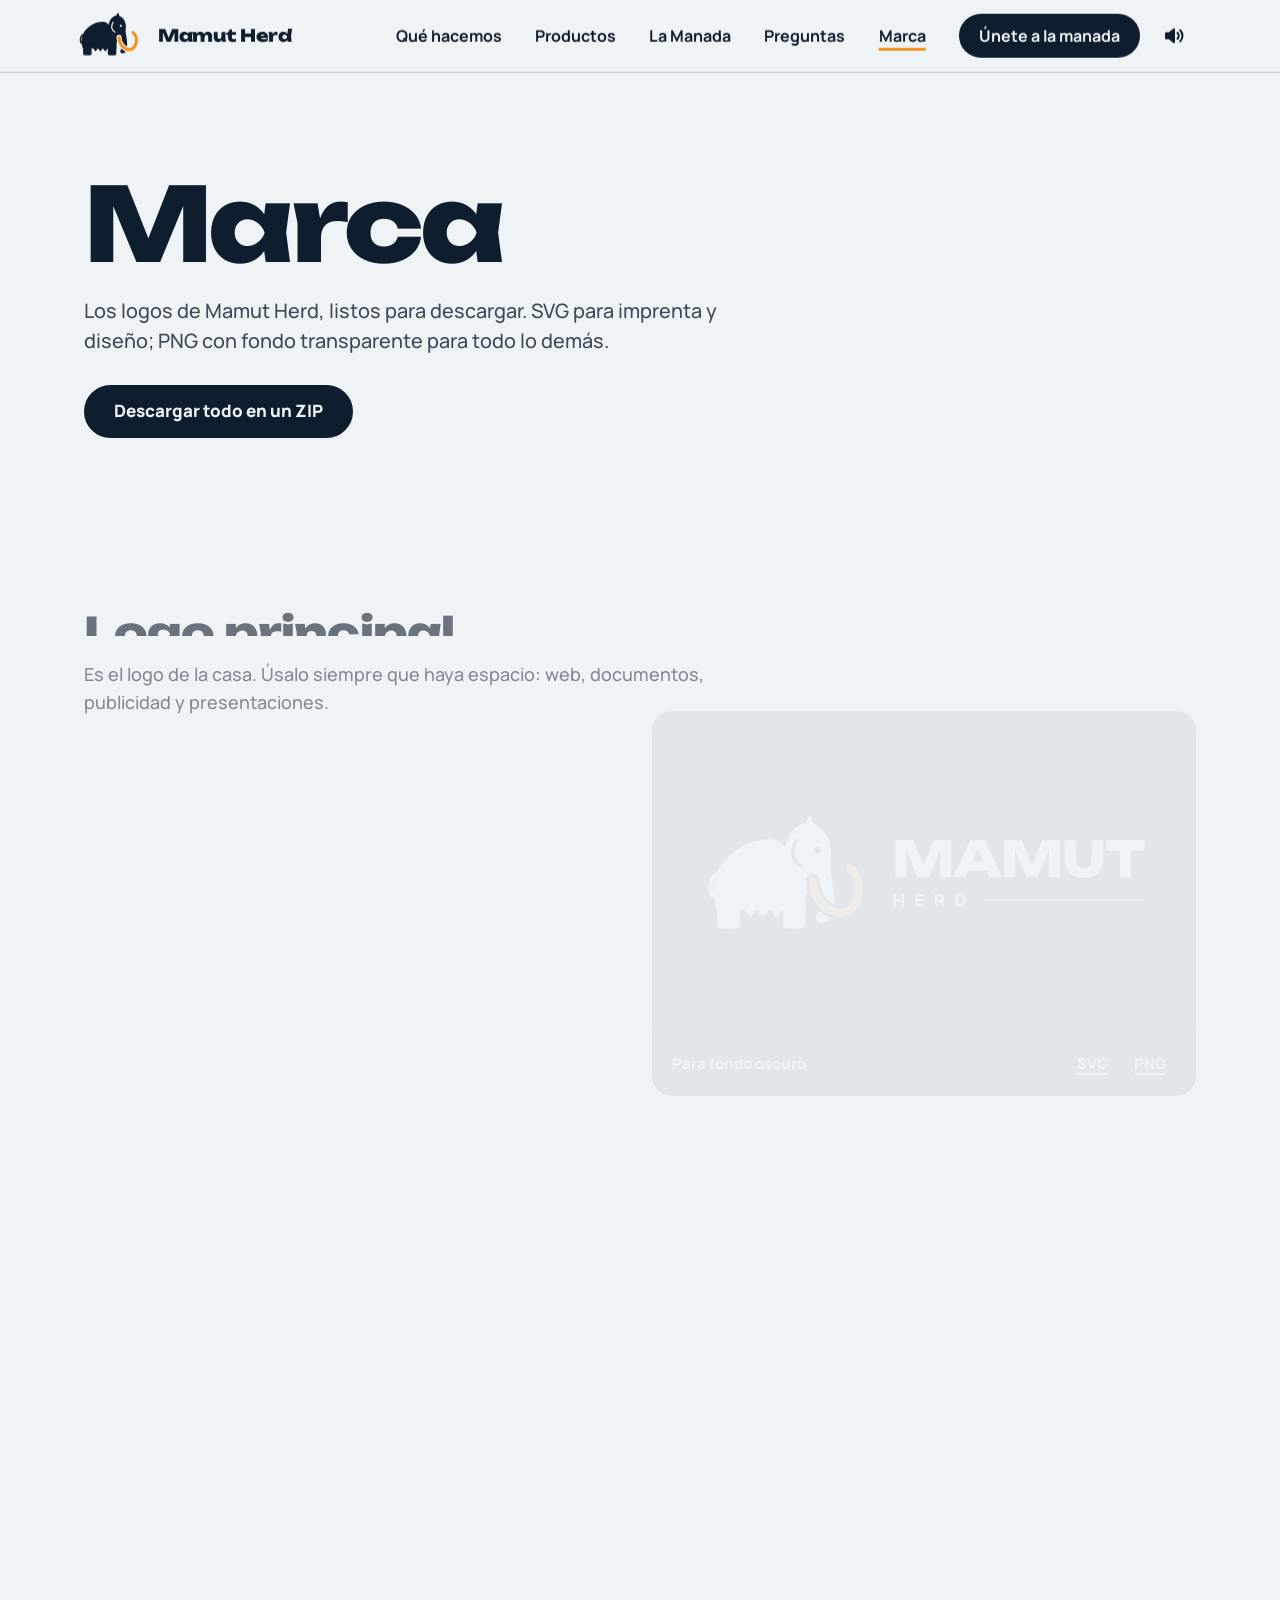
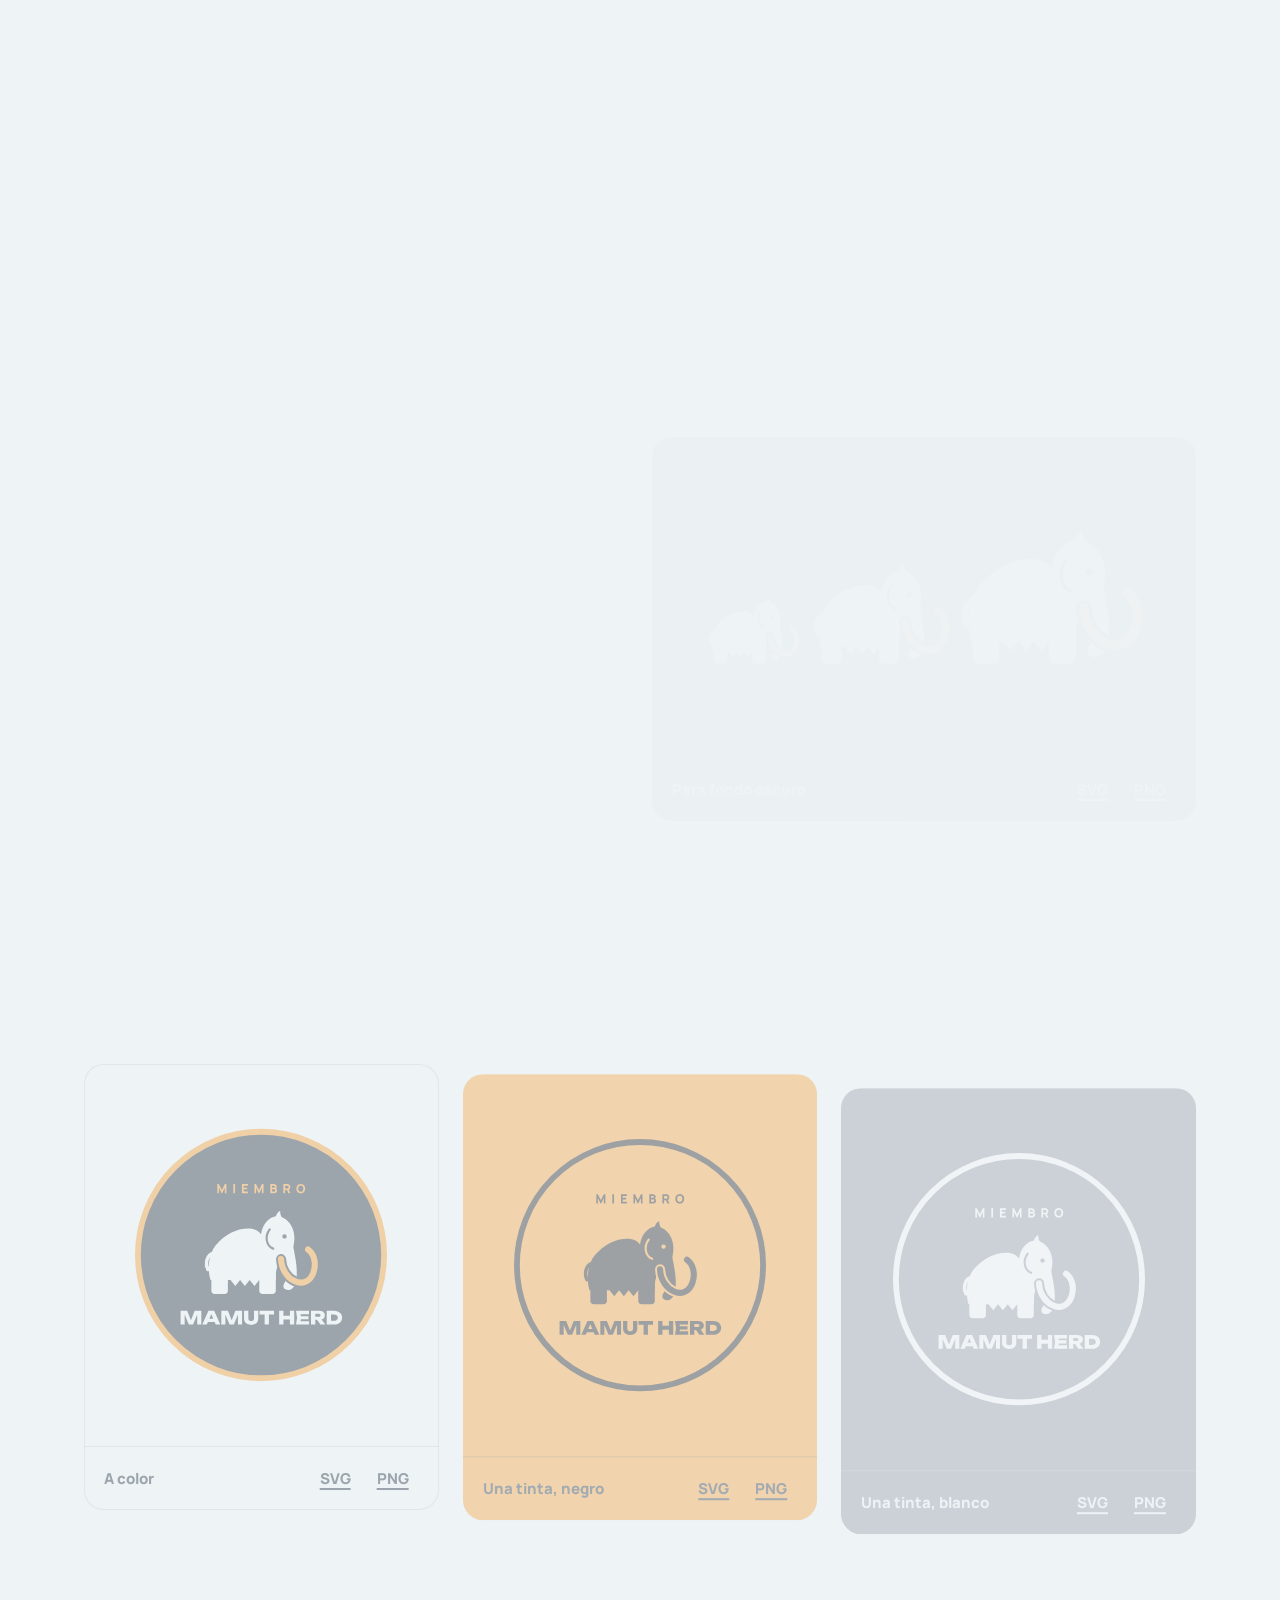
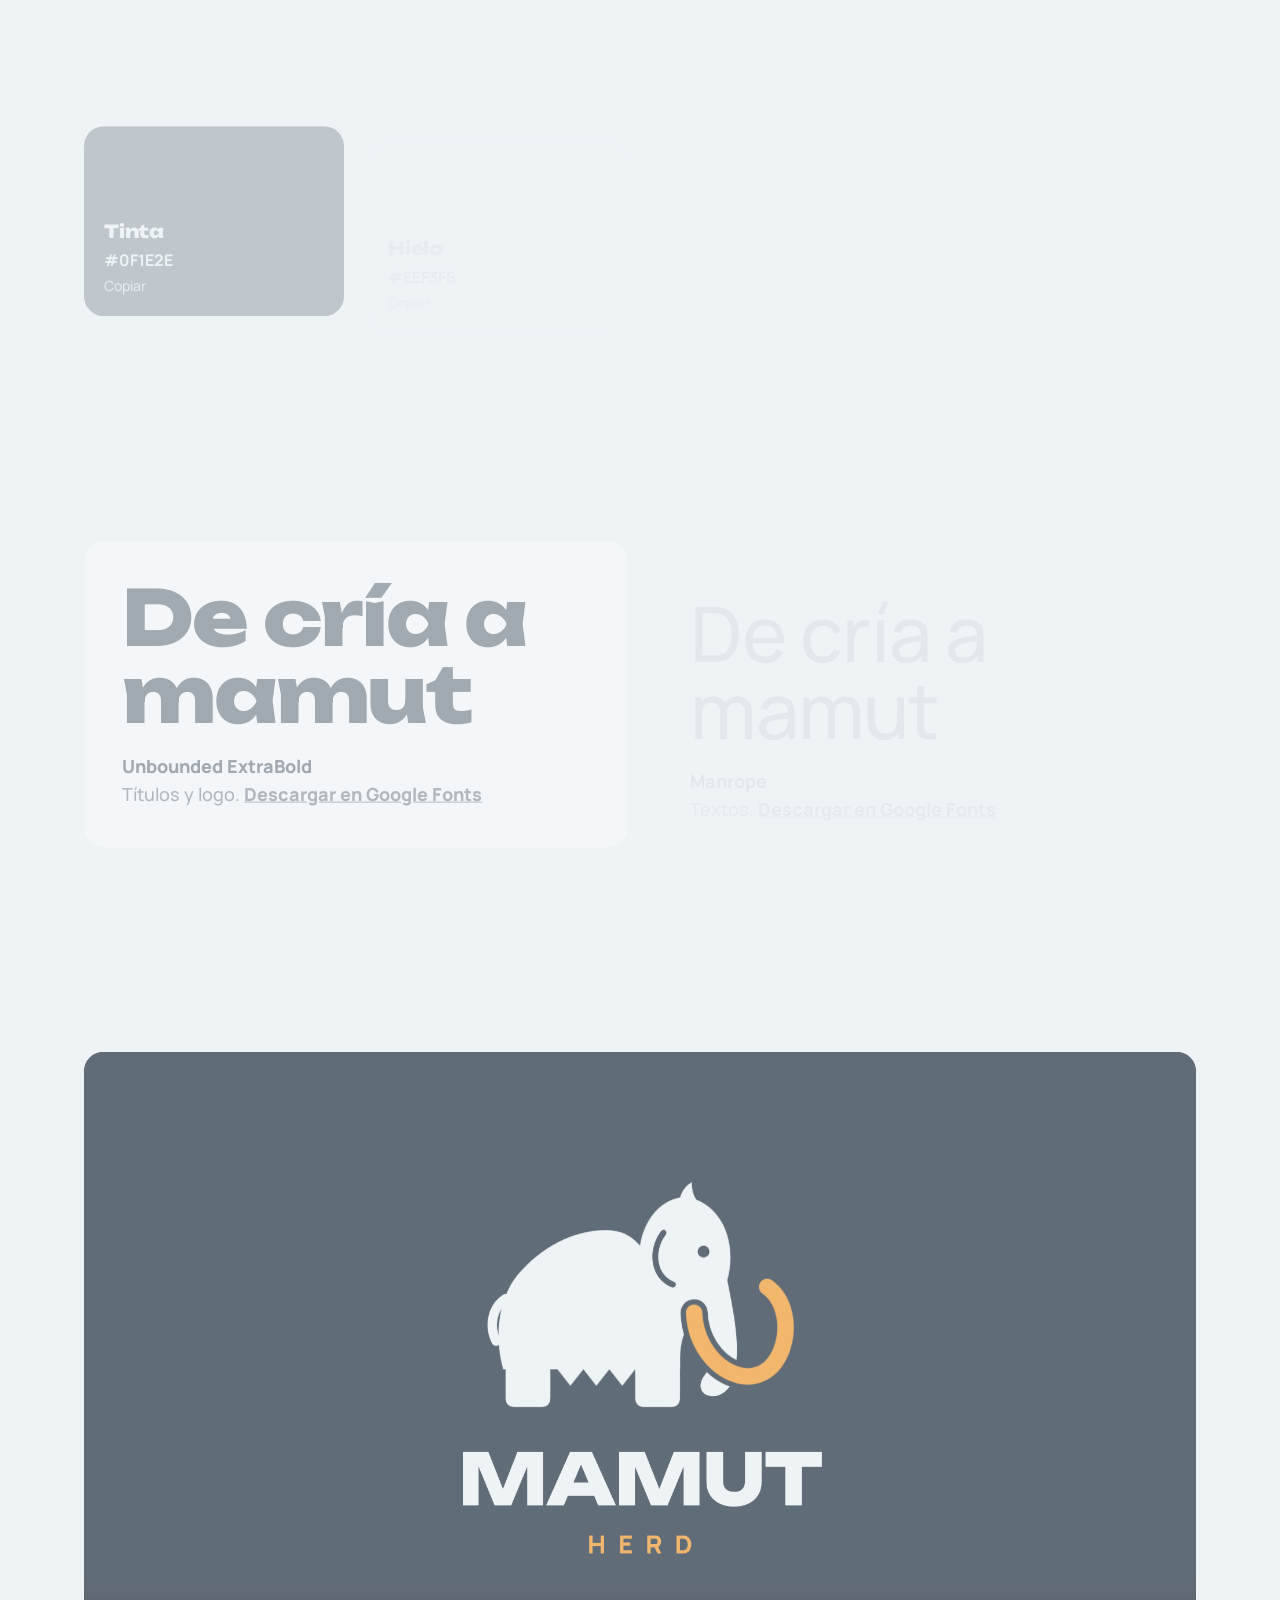
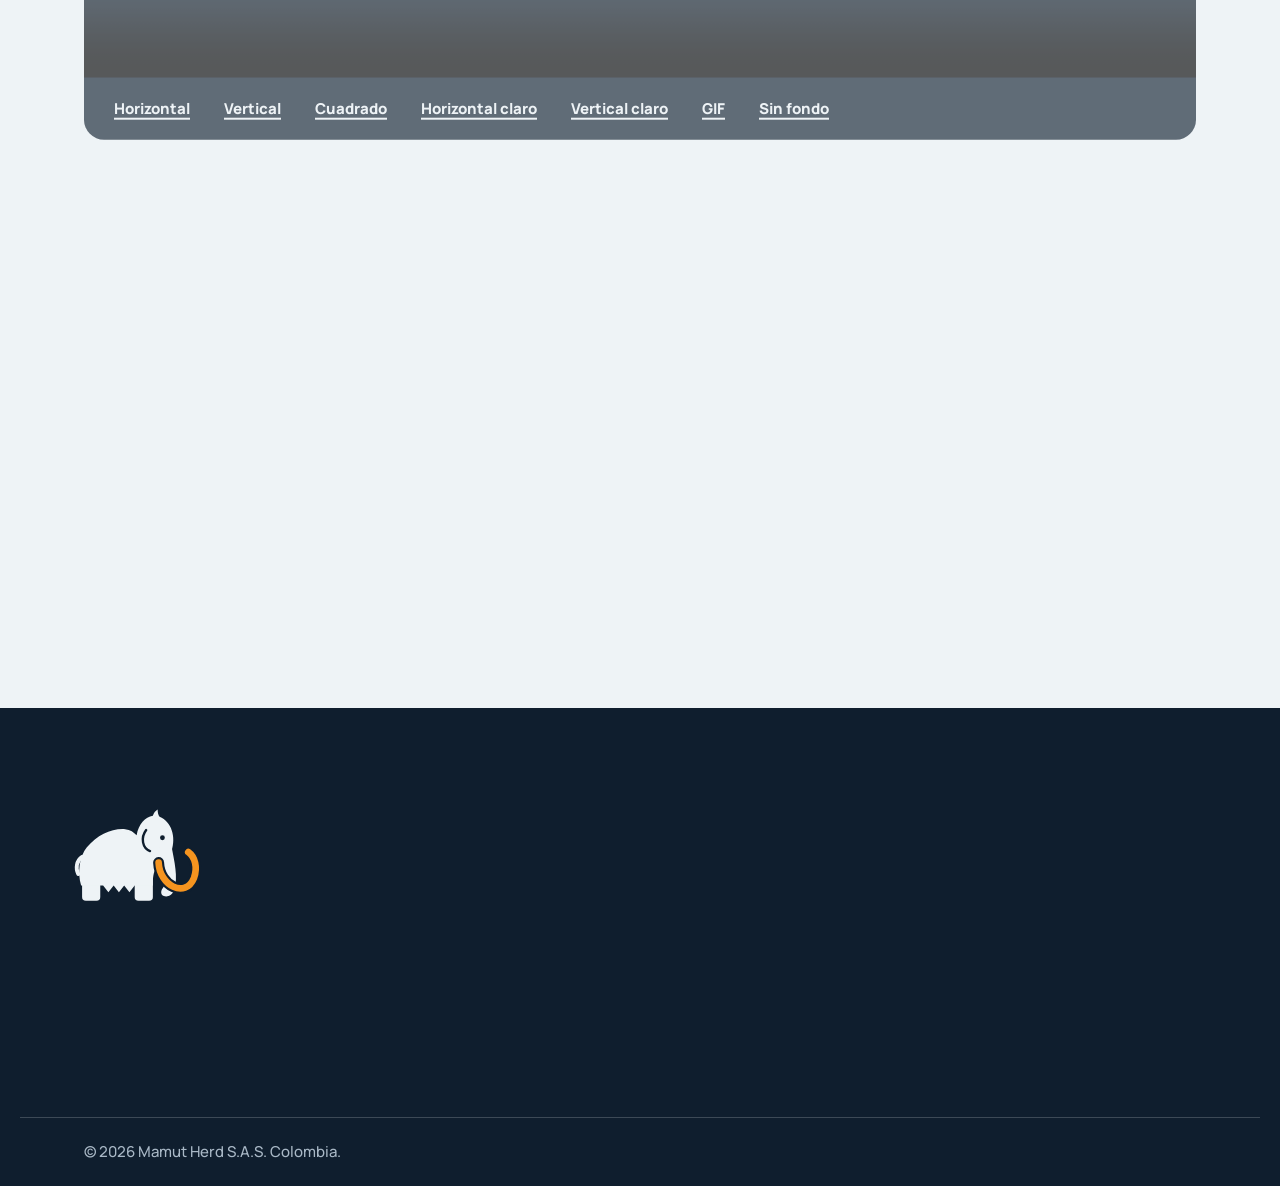
<file: marca.html>
<!doctype html>
<html lang="es">
<head>
<meta charset="utf-8">
<meta name="viewport" content="width=device-width, initial-scale=1">
<title>Marca y logos — Mamut Herd</title>
<meta name="description" content="Logos de Mamut Herd listos para descargar, con sus colores, su tipografía y la intro animada.">
<meta name="theme-color" content="#0F1E2E">
<meta property="og:type" content="website">
<meta property="og:locale" content="es_CO">
<meta property="og:title" content="Marca y logos — Mamut Herd">
<meta property="og:description" content="Creamos productos digitales propios y ayudamos a empresas pequeñas a volverse grandes.">
<meta property="og:image" content="assets/img/og.png">
<meta name="twitter:card" content="summary_large_image">
<link rel="icon" href="favicon.ico" sizes="any">
<link rel="icon" href="assets/img/icono.svg" type="image/svg+xml">
<link rel="apple-touch-icon" href="assets/img/apple-touch-icon.png">
<link rel="manifest" href="site.webmanifest">
<link rel="preload" href="assets/fonts/unbounded-800.woff" as="font" type="font/woff" crossorigin>
<link rel="preload" href="assets/fonts/manrope-var.woff" as="font" type="font/woff" crossorigin>
<link rel="stylesheet" href="assets/css/styles.css">
<script src="assets/js/early.js"></script>
<script src="assets/js/vendor/gsap.min.js" defer></script>
<script src="assets/js/vendor/ScrollTrigger.min.js" defer></script>
<script src="assets/js/vendor/SplitText.min.js" defer></script>
<script src="assets/js/vendor/ScrollToPlugin.min.js" defer></script>
<script src="assets/js/main.js" defer></script>
<script src="assets/js/motion.js" defer></script>
<script src="assets/js/travel.js" defer></script>
</head>
<body>

<!-- Símbolos reutilizables: el mamut completo y la "m" -->
<svg class="sprite" aria-hidden="true" focusable="false">
  <symbol id="mamut" viewBox="28 10 276 200.5">
    <path class="fg" d="M52 160 H90 V202 Q90 210 82 210 H60 Q52 210 52 202 Z"/>
    <path class="fg" d="M162 160 H200 V202 Q200 210 192 210 H170 Q162 210 162 202 Z"/>
    <path class="line" d="M52 118 C40 126 38 142 44 154"/>
    <path class="fg" d="M50 178 C42 150 46 118 62 98 C84 72 114 58 142 60 C153 61 160 66 166 73 C170 49 184 35 200 32 C202 26 205 22 210 19 C210 25 211 30 214 34 C239 44 249 76 239 106 C235 122 222 134 210 138 C202 146 200 158 200 172 L200 178 L162 178 L151 192 L140 178 L129 192 L118 178 L107 192 L96 178 Z"/>
    <path class="fg" d="M239 96 C245 128 253 160 245 187 C241 198 231 203 223 200 C216 197 216 189 221 183 C228 174 227 160 221 150 C215 140 210 136 204 130 L214 96 Z"/>
    <path class="cut ear" d="M186 62 C174 78 178 100 194 106"/>
    <circle class="hole" cx="220" cy="78" r="5"/>
    <path class="cut halo" d="M212 130 C214 178 268 206 286 162 C294 140 288 118 274 108"/>
    <path class="tusk" d="M212 130 C214 178 268 206 286 162 C294 140 288 118 274 108"/>
  </symbol>
  <symbol id="m-mark" viewBox="22 18 230 182">
    <path class="fg" d="M30 180 L30 104 C30 76 52 58 80 58 C98 58 110 66 118 76 C128 50 142 40 158 38 C160 32 163 28 168 25 C168 31 169 35 172 38 C194 42 206 60 206 88 L206 174 C206 188 194 194 186 186 C182 182 180 178 180 170 L180 104 C180 92 170 84 158 84 C146 84 135 92 135 104 L135 180 L105 180 L105 110 C105 98 96 90 84 90 C70 90 60 98 60 110 L60 180 Z"/>
    <circle class="hole" cx="184" cy="62" r="6"/>
    <path class="cut m-halo" d="M190 104 C192 146 226 160 238 132 C244 116 240 102 230 96"/>
    <path class="tusk m-tusk" d="M190 104 C192 146 226 160 238 132 C244 116 240 102 230 96"/>
  </symbol>
</svg>

<a class="skip" href="#contenido">Saltar al contenido</a>

<header class="top on-ice">
  <div class="wrap top__row">
    <a class="brand" href="index.html" aria-label="Mamut Herd, inicio">
      <svg class="brand__mamut mamut" viewBox="28 10 276 200.5" aria-hidden="true"><use href="#mamut"/></svg>
      <span class="brand__name">Mamut Herd</span>
    </a>
    <button class="sound-btn" type="button" aria-pressed="true" aria-label="Silenciar el sonido de navegación">
      <svg viewBox="0 0 24 24" aria-hidden="true"><path class="sb-horn" d="M4 9.5h3.2L12 5.5v13l-4.8-4H4z"/><path class="sb-wave" d="M15.5 9a4.2 4.2 0 0 1 0 6"/><path class="sb-wave" d="M18.2 6.5a7.8 7.8 0 0 1 0 11"/><path class="sb-mute" d="M16 9.5l5 5M21 9.5l-5 5"/></svg>
    </button>
    <button class="menu-btn" type="button" aria-expanded="false" aria-controls="nav">
      <span class="menu-btn__label">Menú</span>
      <svg viewBox="0 0 24 24" aria-hidden="true"><path class="bar bar--1" d="M4 8h16"/><path class="bar bar--2" d="M4 16h16"/></svg>
    </button>
    <nav class="nav" id="nav" aria-label="Secciones">
      <a href="index.html#que-hacemos">Qué hacemos</a>
      <a href="index.html#productos">Productos</a>
      <a href="index.html#manada">La Manada</a>
      <a href="index.html#preguntas">Preguntas</a>
      <a href="marca.html" aria-current="page">Marca</a>
      <a class="nav__cta" href="index.html#unirse">Únete a la manada</a>
    </nav>
  </div>
</header>

<main id="contenido" class="on-ice">
  <div class="wrap page-head">
    <h1>Marca</h1>
    <p>Los logos de Mamut Herd, listos para descargar. SVG para imprenta y diseño; PNG con fondo transparente para todo lo demás.</p>
    <div class="actions">
      <a class="btn btn--ink" href="assets/marca/mamut-herd-marca.zip" download>Descargar todo en un ZIP</a>
    </div>
  </div>

  <div class="wrap kit">
    <section class="kit__block">
      <h2>Logo principal</h2>
      <p>Es el logo de la casa. Úsalo siempre que haya espacio: web, documentos, publicidad y presentaciones.</p>
      <div class="tiles">
        <figure class="tile on-ice">
          <div class="tile__art"><img src="assets/marca/logo-horizontal-para-fondo-claro.svg" width="2400" height="673" alt="Logo de Mamut Herd para fondo claro" loading="lazy"></div>
          <figcaption class="tile__bar"><span class="tile__name">Para fondo claro</span><span class="tile__links"><a href="assets/marca/logo-horizontal-para-fondo-claro.svg" download>SVG<span class="sr"> de Para fondo claro</span></a><a href="assets/marca/logo-horizontal-para-fondo-claro.png" download>PNG<span class="sr"> de Para fondo claro</span></a></span></figcaption>
        </figure>
        <figure class="tile on-ink">
          <div class="tile__art"><img src="assets/marca/logo-horizontal-para-fondo-oscuro.svg" width="2400" height="673" alt="Logo de Mamut Herd para fondo oscuro" loading="lazy"></div>
          <figcaption class="tile__bar"><span class="tile__name">Para fondo oscuro</span><span class="tile__links"><a href="assets/marca/logo-horizontal-para-fondo-oscuro.svg" download>SVG<span class="sr"> de Para fondo oscuro</span></a><a href="assets/marca/logo-horizontal-para-fondo-oscuro.png" download>PNG<span class="sr"> de Para fondo oscuro</span></a></span></figcaption>
        </figure>
        <figure class="tile on-white">
          <div class="tile__art"><img src="assets/marca/logo-horizontal-una-tinta-negro.svg" width="2400" height="673" alt="Logo de Mamut Herd a una tinta en negro" loading="lazy"></div>
          <figcaption class="tile__bar"><span class="tile__name">Una tinta, negro</span><span class="tile__links"><a href="assets/marca/logo-horizontal-una-tinta-negro.svg" download>SVG<span class="sr"> de Una tinta, negro</span></a><a href="assets/marca/logo-horizontal-una-tinta-negro.png" download>PNG<span class="sr"> de Una tinta, negro</span></a></span></figcaption>
        </figure>
        <figure class="tile on-amber">
          <div class="tile__art"><img src="assets/marca/logo-horizontal-una-tinta-negro.svg" width="2400" height="673" alt="Logo de Mamut Herd a una tinta sobre ámbar" loading="lazy"></div>
          <figcaption class="tile__bar"><span class="tile__name">Una tinta sobre color</span><span class="tile__links"><a href="assets/marca/logo-horizontal-una-tinta-negro.svg" download>SVG<span class="sr"> de Una tinta sobre color</span></a><a href="assets/marca/logo-horizontal-una-tinta-negro.png" download>PNG<span class="sr"> de Una tinta sobre color</span></a></span></figcaption>
        </figure>
      </div>
    </section>
    <section class="kit__block">
      <h2>Versión vertical</h2>
      <p>Para espacios cuadrados o altos: etiquetas, empaques y portadas.</p>
      <div class="tiles">
        <figure class="tile on-ice">
          <div class="tile__art tile__art--tall"><img src="assets/marca/logo-vertical-para-fondo-claro.svg" width="1600" height="1643" alt="Logo vertical de Mamut Herd para fondo claro" loading="lazy"></div>
          <figcaption class="tile__bar"><span class="tile__name">Para fondo claro</span><span class="tile__links"><a href="assets/marca/logo-vertical-para-fondo-claro.svg" download>SVG<span class="sr"> de Para fondo claro</span></a><a href="assets/marca/logo-vertical-para-fondo-claro.png" download>PNG<span class="sr"> de Para fondo claro</span></a></span></figcaption>
        </figure>
        <figure class="tile on-ink">
          <div class="tile__art tile__art--tall"><img src="assets/marca/logo-vertical-para-fondo-oscuro.svg" width="1600" height="1643" alt="Logo vertical de Mamut Herd para fondo oscuro" loading="lazy"></div>
          <figcaption class="tile__bar"><span class="tile__name">Para fondo oscuro</span><span class="tile__links"><a href="assets/marca/logo-vertical-para-fondo-oscuro.svg" download>SVG<span class="sr"> de Para fondo oscuro</span></a><a href="assets/marca/logo-vertical-para-fondo-oscuro.png" download>PNG<span class="sr"> de Para fondo oscuro</span></a></span></figcaption>
        </figure>
      </div>
    </section>
    <section class="kit__block">
      <h2>El mamut solo</h2>
      <p>El símbolo sin el nombre, para cuando la marca ya está presentada: sellos, stickers y detalles.</p>
      <div class="tiles tiles--3">
        <figure class="tile on-ice">
          <div class="tile__art"><img src="assets/marca/simbolo-para-fondo-claro.svg" width="2000" height="1507" alt="Símbolo del mamut para fondo claro" loading="lazy"></div>
          <figcaption class="tile__bar"><span class="tile__name">Para fondo claro</span><span class="tile__links"><a href="assets/marca/simbolo-para-fondo-claro.svg" download>SVG<span class="sr"> de Para fondo claro</span></a><a href="assets/marca/simbolo-para-fondo-claro.png" download>PNG<span class="sr"> de Para fondo claro</span></a></span></figcaption>
        </figure>
        <figure class="tile on-ink">
          <div class="tile__art"><img src="assets/marca/simbolo-para-fondo-oscuro.svg" width="2000" height="1507" alt="Símbolo del mamut para fondo oscuro" loading="lazy"></div>
          <figcaption class="tile__bar"><span class="tile__name">Para fondo oscuro</span><span class="tile__links"><a href="assets/marca/simbolo-para-fondo-oscuro.svg" download>SVG<span class="sr"> de Para fondo oscuro</span></a><a href="assets/marca/simbolo-para-fondo-oscuro.png" download>PNG<span class="sr"> de Para fondo oscuro</span></a></span></figcaption>
        </figure>
        <figure class="tile on-amber">
          <div class="tile__art"><img src="assets/marca/simbolo-una-tinta-negro.svg" width="2000" height="1507" alt="Símbolo del mamut a una tinta" loading="lazy"></div>
          <figcaption class="tile__bar"><span class="tile__name">Una tinta</span><span class="tile__links"><a href="assets/marca/simbolo-una-tinta-negro.svg" download>SVG<span class="sr"> de Una tinta</span></a><a href="assets/marca/simbolo-una-tinta-negro.png" download>PNG<span class="sr"> de Una tinta</span></a></span></figcaption>
        </figure>
      </div>
    </section>
    <section class="kit__block">
      <h2>La m</h2>
      <p>La versión mínima: una m que también es un mamut. Solo para espacios pequeños, como fotos de perfil, íconos y firmas.</p>
      <div class="tiles tiles--3">
        <figure class="tile on-white">
          <div class="tile__art"><img src="assets/marca/m-para-fondo-claro.svg" width="2048" height="1621" alt="La m de Mamut para fondo claro" loading="lazy"></div>
          <figcaption class="tile__bar"><span class="tile__name">Para fondo claro</span><span class="tile__links"><a href="assets/marca/m-para-fondo-claro.svg" download>SVG<span class="sr"> de Para fondo claro</span></a><a href="assets/marca/m-para-fondo-claro.png" download>PNG<span class="sr"> de Para fondo claro</span></a></span></figcaption>
        </figure>
        <figure class="tile on-ink">
          <div class="tile__art"><img src="assets/marca/m-para-fondo-oscuro.svg" width="2048" height="1621" alt="La m de Mamut para fondo oscuro" loading="lazy"></div>
          <figcaption class="tile__bar"><span class="tile__name">Para fondo oscuro</span><span class="tile__links"><a href="assets/marca/m-para-fondo-oscuro.svg" download>SVG<span class="sr"> de Para fondo oscuro</span></a><a href="assets/marca/m-para-fondo-oscuro.png" download>PNG<span class="sr"> de Para fondo oscuro</span></a></span></figcaption>
        </figure>
        <figure class="tile on-glaciar">
          <div class="tile__art"><img src="assets/marca/perfil-oscuro.png" width="1080" height="1080" alt="Foto de perfil oscura con la m de Mamut" loading="lazy" class="round"></div>
          <figcaption class="tile__bar"><span class="tile__name">Foto de perfil</span><span class="tile__links"><a href="assets/marca/perfil-oscuro.png" download>PNG<span class="sr"> de Foto de perfil</span></a></span></figcaption>
        </figure>
      </div>
    </section>
    <section class="kit__block">
      <h2>La manada</h2>
      <p>Tres mamuts de distintos tamaños. Se usa al hablar de las empresas asociadas.</p>
      <div class="tiles">
        <figure class="tile on-ice">
          <div class="tile__art"><img src="assets/marca/manada-para-fondo-claro.svg" width="2400" height="785" alt="Tres mamuts de distintos tamaños, para fondo claro" loading="lazy"></div>
          <figcaption class="tile__bar"><span class="tile__name">Para fondo claro</span><span class="tile__links"><a href="assets/marca/manada-para-fondo-claro.svg" download>SVG<span class="sr"> de Para fondo claro</span></a><a href="assets/marca/manada-para-fondo-claro.png" download>PNG<span class="sr"> de Para fondo claro</span></a></span></figcaption>
        </figure>
        <figure class="tile on-ink">
          <div class="tile__art"><img src="assets/marca/manada-para-fondo-oscuro.svg" width="2400" height="785" alt="Tres mamuts de distintos tamaños, para fondo oscuro" loading="lazy"></div>
          <figcaption class="tile__bar"><span class="tile__name">Para fondo oscuro</span><span class="tile__links"><a href="assets/marca/manada-para-fondo-oscuro.svg" download>SVG<span class="sr"> de Para fondo oscuro</span></a><a href="assets/marca/manada-para-fondo-oscuro.png" download>PNG<span class="sr"> de Para fondo oscuro</span></a></span></figcaption>
        </figure>
      </div>
    </section>
    <section class="kit__block">
      <h2>Sello de miembros</h2>
      <p>Para la web, las facturas, los empaques y la vitrina de cada empresa de la manada.</p>
      <div class="tiles tiles--3">
        <figure class="tile on-ice">
          <div class="tile__art tile__art--tall"><img src="assets/marca/sello-miembro-color.svg" width="1200" height="1200" alt="Sello Miembro de Mamut Herd a color" loading="lazy"></div>
          <figcaption class="tile__bar"><span class="tile__name">A color</span><span class="tile__links"><a href="assets/marca/sello-miembro-color.svg" download>SVG<span class="sr"> de A color</span></a><a href="assets/marca/sello-miembro-color.png" download>PNG<span class="sr"> de A color</span></a></span></figcaption>
        </figure>
        <figure class="tile on-amber">
          <div class="tile__art tile__art--tall"><img src="assets/marca/sello-miembro-una-tinta-negro.svg" width="1200" height="1200" alt="Sello Miembro de Mamut Herd a una tinta en negro" loading="lazy"></div>
          <figcaption class="tile__bar"><span class="tile__name">Una tinta, negro</span><span class="tile__links"><a href="assets/marca/sello-miembro-una-tinta-negro.svg" download>SVG<span class="sr"> de Una tinta, negro</span></a><a href="assets/marca/sello-miembro-una-tinta-negro.png" download>PNG<span class="sr"> de Una tinta, negro</span></a></span></figcaption>
        </figure>
        <figure class="tile on-ink">
          <div class="tile__art tile__art--tall"><img src="assets/marca/sello-miembro-una-tinta-blanco.svg" width="1200" height="1200" alt="Sello Miembro de Mamut Herd a una tinta en blanco" loading="lazy"></div>
          <figcaption class="tile__bar"><span class="tile__name">Una tinta, blanco</span><span class="tile__links"><a href="assets/marca/sello-miembro-una-tinta-blanco.svg" download>SVG<span class="sr"> de Una tinta, blanco</span></a><a href="assets/marca/sello-miembro-una-tinta-blanco.png" download>PNG<span class="sr"> de Una tinta, blanco</span></a></span></figcaption>
        </figure>
      </div>
    </section>
    <section class="kit__block">
      <h2>Colores</h2>
      <p>Toca un color para copiar su código.</p>
      <div class="swatches">
        <button class="swatch on-ink" type="button" data-hex="#0F1E2E"><span class="swatch__name">Tinta</span><span class="swatch__hex">#0F1E2E</span><span class="swatch__hint" aria-live="polite">Copiar</span></button>
        <button class="swatch on-ice swatch--line" type="button" data-hex="#EEF3F6"><span class="swatch__name">Hielo</span><span class="swatch__hex">#EEF3F6</span><span class="swatch__hint" aria-live="polite">Copiar</span></button>
        <button class="swatch on-amber" type="button" data-hex="#F5941F"><span class="swatch__name">Ámbar</span><span class="swatch__hex">#F5941F</span><span class="swatch__hint" aria-live="polite">Copiar</span></button>
        <button class="swatch on-glaciar" type="button" data-hex="#C5D9E6"><span class="swatch__name">Glaciar</span><span class="swatch__hex">#C5D9E6</span><span class="swatch__hint" aria-live="polite">Copiar</span></button>
      </div>
    </section>

    <section class="kit__block">
      <h2>Tipografía</h2>
      <p>Las dos son gratuitas y de licencia abierta.</p>
      <div class="types">
        <div class="type on-white">
          <p class="type__sample type__sample--display">De cría a mamut</p>
          <p class="type__name">Unbounded ExtraBold</p>
          <p class="type__use">Títulos y logo. <a href="https://fonts.google.com/specimen/Unbounded" target="_blank" rel="noopener noreferrer">Descargar en Google Fonts</a></p>
        </div>
        <div class="type on-white">
          <p class="type__sample type__sample--text">De cría a mamut</p>
          <p class="type__name">Manrope</p>
          <p class="type__use">Textos. <a href="https://fonts.google.com/specimen/Manrope" target="_blank" rel="noopener noreferrer">Descargar en Google Fonts</a></p>
        </div>
      </div>
    </section>

    <section class="kit__block">
      <h2>Intro animada</h2>
      <p>Cuatro segundos para abrir las apps y cerrar los videos.</p>
      <div class="film on-ink">
        <video controls playsinline preload="none" poster="assets/marca/intro/mamut-herd-final-horizontal-oscuro.png" width="1920" height="1080">
          <source src="assets/marca/intro/mamut-herd-intro-horizontal-oscuro.mp4" type="video/mp4">
        </video>
        <div class="film__bar tile__links">
          <a href="assets/marca/intro/mamut-herd-intro-horizontal-oscuro.mp4" download>Horizontal</a>
          <a href="assets/marca/intro/mamut-herd-intro-vertical-oscuro.mp4" download>Vertical</a>
          <a href="assets/marca/intro/mamut-herd-intro-cuadrado-oscuro.mp4" download>Cuadrado</a>
          <a href="assets/marca/intro/mamut-herd-intro-horizontal-claro.mp4" download>Horizontal claro</a>
          <a href="assets/marca/intro/mamut-herd-intro-vertical-claro.mp4" download>Vertical claro</a>
          <a href="assets/marca/intro/mamut-herd-intro-cuadrado-oscuro.gif" download>GIF</a>
          <a href="assets/marca/intro/mamut-herd-intro-transparente-para-fondo-oscuro.webm" download>Sin fondo</a>
        </div>
      </div>
    </section>

    <section class="kit__block">
      <h2>Cómo usarla</h2>
      <ul class="rules">
        <li>Usa el logo principal siempre que quepa. La m es solo para espacios pequeños.</li>
        <li>Deja alrededor del logo un espacio libre igual al alto de la letra M.</li>
        <li>No cambies los colores, no lo estires y no le pongas sombras ni contornos.</li>
        <li>Sobre fotos o fondos con textura, usa la versión a una tinta.</li>
        <li>El colmillo va en ámbar. Si solo hay una tinta, todo el logo va en ese color.</li>
        <li>En contratos, facturas y documentos, el nombre completo es Mamut Herd S.A.S.</li>
      </ul>
    </section>
  </div>
</main>

<footer class="foot on-ink">
  <div class="wrap foot__grid">
    <div class="foot__brand">
      <svg class="mamut" viewBox="28 10 276 200.5" aria-hidden="true"><use href="#mamut"/></svg>
      <p class="foot__name">Mamut Herd S.A.S.</p>
      <p class="foot__tag">La manada de empresas</p>
    </div>
    <nav class="foot__nav" aria-label="Pie de página">
      <a href="index.html#que-hacemos">Qué hacemos</a>
      <a href="index.html#productos">Productos</a>
      <a href="index.html#manada">La Manada</a>
      <a href="marca.html">Marca y logos</a>
      <a href="index.html#unirse">Únete a la manada</a>
    </nav>
    <div class="foot__contact">
      <a href="https://wa.me/573204871882" target="_blank" rel="noopener noreferrer">WhatsApp 320 487 1882</a>
      <a href="mailto:mamutherdoficial@gmail.com">mamutherdoficial@gmail.com</a>
    </div>
  </div>
  <div class="wrap foot__legal">
    <p>© 2026 Mamut Herd S.A.S. Colombia.</p>
  </div>
</footer>

</body>
</html>
</file>
<file: assets/css/styles.css>
/* Mamut Herd — estilos del sitio
   Colores y tipografía de la marca. Sin dependencias. */

@font-face {
  font-family: "Unbounded";
  src: url("../fonts/unbounded-800.woff") format("woff");
  font-weight: 800;
  font-style: normal;
  font-display: swap;
}
@font-face {
  font-family: "Manrope";
  src: url("../fonts/manrope-var.woff") format("woff");
  font-weight: 200 800;
  font-style: normal;
  font-display: swap;
}

:root {
  --ink: #0F1E2E;
  --ink-2: #16293D;
  --ice: #EEF3F6;
  --glaciar: #C5D9E6;
  --amber: #F5941F;
  --white: #FFFFFF;
  --soft-on-ice: #3D4A57;
  --soft-on-ink: #A9B8C6;

  --display: "Unbounded", "Arial Black", sans-serif;
  --text: "Manrope", system-ui, sans-serif;

  --gutter: clamp(20px, 5vw, 64px);
  --section: clamp(72px, 11vw, 152px);
  --top-h: 64px;
  --line: 4px;
}

*, *::before, *::after { box-sizing: border-box; }
html { scroll-padding-top: calc(var(--top-h) + 12px); -webkit-text-size-adjust: 100%; }
body {
  margin: 0;
  background: var(--ice);
  color: var(--ink);
  font-family: var(--text);
  font-size: 18px;
  line-height: 1.55;
  font-weight: 500;
  -webkit-font-smoothing: antialiased;
}
h1, h2, h3, p, ul, ol, dl, dd, figure { margin: 0; padding: 0; }
ul, ol { list-style: none; }
a { color: inherit; }
img, svg, video { display: block; max-width: 100%; }

h1, h2, h3, dt { font-family: var(--display); font-weight: 800; letter-spacing: -0.02em; text-wrap: balance; }
h2 { font-size: clamp(30px, 4.6vw, 58px); line-height: 1.06; }
h3, dt { font-size: clamp(20px, 2.1vw, 26px); line-height: 1.15; letter-spacing: -0.01em; }

.wrap { width: 100%; max-width: 1240px; margin-inline: auto; padding-inline: var(--gutter); }
.sprite { position: absolute; width: 0; height: 0; overflow: hidden; }

/* Fondos: cada uno define el color de recorte del mamut (--bg) */
.on-ice     { background: var(--ice);     color: var(--ink); --bg: var(--ice);     --tk: var(--amber); --soft: var(--soft-on-ice); --rule: rgba(15, 30, 46, 0.16); }
.on-glaciar { background: var(--glaciar); color: var(--ink); --bg: var(--glaciar); --tk: var(--amber); --soft: #2C3B4B;             --rule: rgba(15, 30, 46, 0.22); }
.on-ink     { background: var(--ink);     color: var(--ice); --bg: var(--ink);     --tk: var(--amber); --soft: var(--soft-on-ink); --rule: rgba(238, 243, 246, 0.2); }
.on-amber   { background: var(--amber);   color: var(--ink); --bg: var(--amber);   --tk: var(--ink);   --soft: var(--ink);         --rule: rgba(15, 30, 46, 0.3); }
.on-white   { background: var(--white);   color: var(--ink); --bg: var(--white);   --tk: var(--amber); --soft: var(--soft-on-ice); --rule: rgba(15, 30, 46, 0.16); }

/* El mamut */
.mamut { overflow: visible; }
.fg { fill: currentColor; }
.line { fill: none; stroke: currentColor; stroke-width: 8; stroke-linecap: round; }
.cut { fill: none; stroke: var(--bg); stroke-linecap: round; }
.ear { stroke-width: 5; }
.halo { stroke-width: 23; }
.m-halo { stroke-width: 22; }
.hole { fill: var(--bg); }
.tusk { fill: none; stroke: var(--tk); stroke-width: 14; stroke-linecap: round; }
.m-tusk { stroke-width: 13; }

/* Enlaces y botones */
:focus-visible { outline: 3px solid var(--amber); outline-offset: 3px; border-radius: 4px; }
.on-amber :focus-visible, .on-ice :focus-visible, .on-glaciar :focus-visible, .on-white :focus-visible { outline-color: var(--ink); }

.skip { position: absolute; left: 12px; top: -80px; z-index: 30; background: var(--ink); color: var(--ice); padding: 12px 16px; border-radius: 8px; font-weight: 700; }
.skip:focus { top: 12px; }

.btn {
  display: inline-flex; align-items: center; justify-content: center;
  min-height: 52px; padding: 12px 26px;
  border-radius: 999px; border: var(--line) solid var(--ink);
  font-family: var(--text); font-weight: 800; font-size: 17px; line-height: 1.2; text-decoration: none; text-align: center;
  transition: background-color .18s ease, color .18s ease, transform .18s ease;
}
.btn--ink { background: var(--ink); color: var(--ice); }
.btn--ink:hover { background: var(--ink-2); transform: translateY(-2px); }
.btn--line { background: transparent; color: var(--ink); }
.btn--line:hover { background: var(--ink); color: var(--ice); }
.btn--amber { background: var(--amber); color: var(--ink); border-color: var(--amber); }
.btn--amber:hover { transform: translateY(-2px); }
.actions { display: flex; flex-wrap: wrap; gap: 14px; }

/* Encabezado */
.top { position: sticky; top: 0; z-index: 20; border-bottom: 1px solid var(--rule); }
.top__row { height: var(--top-h); display: flex; align-items: center; justify-content: space-between; gap: 24px; }
.brand { display: inline-flex; align-items: center; gap: 12px; text-decoration: none; min-height: 44px; }
.brand__name { font-family: var(--display); font-weight: 800; font-size: 17px; letter-spacing: -0.02em; white-space: nowrap; }
.nav { display: flex; align-items: center; gap: clamp(16px, 2.6vw, 36px); }
.nav a { font-weight: 700; font-size: 16px; text-decoration: none; padding: 10px 0; }
.nav a:hover { text-decoration: underline; text-decoration-thickness: 3px; text-underline-offset: 6px; text-decoration-color: var(--amber); }
.nav a[aria-current="page"] { text-decoration: underline; text-decoration-thickness: 3px; text-underline-offset: 6px; text-decoration-color: var(--amber); }
.nav .nav__cta { background: var(--ink); color: var(--ice); padding: 10px 20px; border-radius: 999px; }
.nav .nav__cta:hover { text-decoration: none; background: var(--ink-2); }
.menu-btn { display: none; align-items: center; gap: 8px; min-height: 44px; padding: 0 4px 0 12px; background: none; border: 0; color: inherit; font: inherit; font-weight: 800; font-size: 16px; cursor: pointer; }
.menu-btn svg { width: 28px; height: 28px; }
.menu-btn .bar { fill: none; stroke: currentColor; stroke-width: 2.6; stroke-linecap: round; transition: transform .2s ease; transform-origin: 12px 12px; }
.menu-btn[aria-expanded="true"] .bar--1 { transform: translateY(4px) rotate(45deg); }
.menu-btn[aria-expanded="true"] .bar--2 { transform: translateY(-4px) rotate(-45deg); }

@media (max-width: 1100px) {
  .menu-btn { display: inline-flex; }
  .nav {
    position: absolute; left: 0; right: 0; top: calc(var(--top-h) + 1px);
    flex-direction: column; align-items: stretch; gap: 0;
    background: var(--ice); border-bottom: var(--line) solid var(--ink);
    padding: 8px var(--gutter) 24px;
    visibility: hidden; opacity: 0; transform: translateY(-8px);
    transition: opacity .18s ease, transform .18s ease, visibility 0s linear .18s;
  }
  .nav.is-open { visibility: visible; opacity: 1; transform: none; transition-delay: 0s; }
  .nav a { font-family: var(--display); font-weight: 800; font-size: 24px; letter-spacing: -0.02em; padding: 14px 0; border-bottom: 1px solid var(--rule); }
  .nav .nav__cta { margin-top: 20px; text-align: center; font-family: var(--text); font-size: 17px; border-bottom: 0; padding: 15px 20px; }
}

/* Inicio */
.hero { position: relative; overflow: hidden; }
.hero__grid {
  min-height: calc(100svh - var(--top-h) - 1px);
  display: grid; grid-template-columns: minmax(0, 7fr) minmax(0, 5fr); grid-template-rows: auto 1fr;
  grid-template-areas: "title title" "text mamut";
  align-items: end; column-gap: clamp(16px, 4vw, 56px); row-gap: clamp(20px, 3vw, 40px);
  padding-top: clamp(36px, 6vw, 80px);
}
.hero__title { grid-area: title; align-self: start; font-size: clamp(50px, 10.4vw, 152px); line-height: 0.94; letter-spacing: -0.035em; }
.hero__text { grid-area: text; align-self: start; padding-bottom: clamp(40px, 6vw, 88px); }
.hero__lead { max-width: 31em; font-size: clamp(18px, 1.55vw, 22px); line-height: 1.5; color: var(--soft); }
.hero .actions { margin-top: clamp(26px, 3vw, 40px); }
.hero__mamut { grid-area: mamut; }
.hero__mamut { align-self: end; }
.hero__mamut .mamut { width: 100%; height: auto; }
.ground { height: var(--line); background: var(--ink); }
.ground--ice { background: var(--ice); }

@media (max-width: 860px) {
  .hero__grid { grid-template-columns: minmax(0, 1fr); grid-template-rows: auto; grid-template-areas: "title" "text" "mamut"; row-gap: 22px; min-height: 0; }
  .hero__text { padding-bottom: 6px; }
  .hero__mamut { width: min(68%, 300px); justify-self: end; }
}

/* Animación de entrada del mamut (una sola vez) */
.mamut--intro .rig   { transform-origin: 166px 210px; animation: pop 3.6s cubic-bezier(.2, .8, .2, 1) both; }
.mamut--intro .tusk,
.mamut--intro .halo  { stroke-dasharray: 240; animation: draw 3.6s ease-in-out both; }
.mamut--intro .trunk { transform-origin: 224px 108px; animation: trunk 3.6s ease-in-out both; }
.mamut--intro .tail  { transform-origin: 52px 118px; animation: tail 3.6s ease-in-out both; }
.mamut--intro .eye   { transform-origin: 220px 78px; animation: blink 3.6s linear both, blink-idle 7s linear 5s infinite; }
.mamut--intro .ear   { transform-origin: 190px 62px; animation: ear 3.6s ease-in-out both; }
@keyframes pop   { 0% { opacity: 0; transform: translateY(26px) scale(.86); } 8% { opacity: 1; transform: translateY(-5px) scale(1.03); } 14%, 100% { opacity: 1; transform: none; } }
@keyframes draw  { 0%, 11% { stroke-dashoffset: 240; } 31%, 100% { stroke-dashoffset: 0; } }
@keyframes trunk { 0%, 33% { transform: none; } 41% { transform: rotate(-12deg); } 50% { transform: rotate(6deg); } 58% { transform: rotate(-7deg); } 67%, 100% { transform: none; } }
@keyframes tail  { 0%, 36% { transform: none; } 42% { transform: rotate(14deg); } 47% { transform: rotate(-8deg); } 52% { transform: rotate(8deg); } 58%, 100% { transform: none; } }
@keyframes blink { 0%, 61%, 66%, 85%, 90%, 100% { transform: none; } 63.5%, 87.5% { transform: scaleY(.1); } }
@keyframes blink-idle { 0%, 94%, 100% { transform: none; } 97% { transform: scaleY(.1); } }
@keyframes ear   { 0%, 69% { transform: none; } 74% { transform: rotate(-10deg); } 79% { transform: rotate(6deg); } 84%, 100% { transform: none; } }

/* Qué hacemos */
.about { padding-block: var(--section); }
.about__title { max-width: 19em; }
.about__cols { display: grid; grid-template-columns: repeat(2, minmax(0, 1fr)); gap: clamp(28px, 5vw, 80px); margin-top: clamp(40px, 6vw, 88px); }
.about__cols h3 { padding-top: 20px; border-top: var(--line) solid var(--ink); }
.about__cols p { margin-top: 14px; max-width: 30em; color: var(--soft); }
@media (max-width: 720px) { .about__cols { grid-template-columns: minmax(0, 1fr); } }

/* Productos */
.products { padding-block: var(--section); }
.plist { margin-top: clamp(32px, 5vw, 72px); border-top: var(--line) solid var(--ink); }
.prow {
  display: grid; grid-template-columns: minmax(0, 5fr) minmax(0, 6fr) minmax(0, 3fr); column-gap: clamp(20px, 3vw, 48px); row-gap: 6px;
  align-items: start; padding-block: clamp(22px, 2.8vw, 36px); border-bottom: 1px solid var(--rule);
}
.prow__name { grid-row: 1 / span 2; font-size: clamp(26px, 3.4vw, 44px); line-height: 1.04; letter-spacing: -0.025em; }
.prow__what { grid-column: 2; }
.prow__who { grid-column: 2; font-size: 16px; color: var(--soft); }
.prow__state { grid-column: 3; grid-row: 1 / span 2; justify-self: end; text-align: right; font-weight: 800; font-size: 16px; }
.prow__state--live::before { content: ""; display: inline-block; width: 10px; height: 10px; border-radius: 50%; background: var(--amber); margin-right: 10px; box-shadow: 0 0 0 3px var(--ink); }
@media (max-width: 860px) {
  .prow { grid-template-columns: minmax(0, 1fr); }
  .prow__name, .prow__what, .prow__who, .prow__state { grid-column: 1; grid-row: auto; }
  .prow__state { justify-self: start; text-align: left; margin-top: 8px; }
  .prow__name { margin-bottom: 6px; }
}

/* La Manada: de cría a mamut.
   Los tres caminan juntos; el texto y el mamut del nivel activo se resaltan.
   Sin JavaScript (o con movimiento reducido) se ve como lista con la manada completa. */
.grow__stage { position: relative; padding-top: var(--section); overflow: hidden; }
.grow__inner { display: grid; grid-template-columns: minmax(0, 1fr); gap: clamp(32px, 5vw, 64px); }
.levels { display: grid; grid-template-columns: repeat(3, minmax(0, 1fr)); gap: clamp(20px, 3vw, 48px); margin-top: clamp(28px, 4vw, 56px); counter-reset: level; }
.level { counter-increment: level; padding-top: 18px; border-top: var(--line) solid var(--ice); }
.level h3 { font-size: clamp(24px, 3vw, 40px); letter-spacing: -0.025em; }
.level h3::before { content: counter(level) ". "; color: var(--amber); }
.level p { margin-top: 10px; color: var(--soft); max-width: 24em; }
.grow__scene { position: relative; padding-top: clamp(24px, 4vw, 48px); }
.grow__herd { display: flex; align-items: flex-end; gap: clamp(10px, 2.4vw, 36px); width: max-content; max-width: 100%; }
.grow__member { flex-shrink: 0; transition: opacity .5s ease; }
.grow__member .walker { width: 100%; height: auto; }
.grow__member--cria  { width: clamp(84px, 11vw, 150px); }
.grow__member--joven { width: clamp(124px, 16.5vw, 225px); }
.grow__member--mamut { width: clamp(168px, 22vw, 300px); }
@media (max-width: 720px) { .levels { grid-template-columns: minmax(0, 1fr); } }

.grow.is-scrolly { height: 300vh; }
.grow.is-scrolly .grow__stage { position: sticky; top: 0; height: 100vh; height: 100svh; padding-top: calc(var(--top-h) + clamp(16px, 4vh, 48px)); display: flex; flex-direction: column; }
.grow.is-scrolly .grow__inner { flex: 1 1 auto; min-height: 0; grid-template-rows: auto minmax(0, 1fr); gap: 0; }
.grow.is-scrolly .levels { grid-template-columns: minmax(0, 1fr); gap: 0; margin-top: clamp(18px, 3vh, 40px); }
.grow.is-scrolly .level { grid-area: 1 / 1; border-top: 0; padding-top: 0; opacity: 0; transform: translateY(14px); transition: opacity .35s ease, transform .35s ease; }
.grow.is-scrolly .level.is-active { opacity: 1; transform: none; }
.grow.is-scrolly .level h3 { font-size: clamp(34px, 6vw, 84px); line-height: 1; letter-spacing: -0.03em; }
.grow.is-scrolly .level p { margin-top: 14px; font-size: clamp(18px, 1.6vw, 22px); max-width: 26em; }
.grow.is-scrolly .grow__scene { align-self: end; padding-top: 0; }
.grow.is-scrolly .grow__member { opacity: .32; }
.grow.is-scrolly .grow__member.is-on { opacity: 1; }

/* Qué recibe un asociado */
.gets { padding-block: var(--section); }
.gets__grid { display: grid; grid-template-columns: minmax(0, 5fr) minmax(0, 7fr); gap: clamp(32px, 6vw, 96px); align-items: start; }
.gets__head { position: sticky; top: calc(var(--top-h) + 32px); }
.gets__list > div { padding-block: clamp(18px, 2.2vw, 28px); border-bottom: 1px solid var(--rule); }
.gets__list > div:first-child { border-top: var(--line) solid var(--ink); }
.gets__list dd { margin-top: 8px; color: var(--soft); max-width: 32em; }
.seal {
  --bg: var(--ink); color: var(--ice);
  width: clamp(150px, 17vw, 208px); aspect-ratio: 1; margin-top: clamp(28px, 4vw, 52px);
  border-radius: 50%; background: var(--ink); border: 6px solid var(--amber);
  display: flex; flex-direction: column; align-items: center; justify-content: center; gap: 7%;
  transform: rotate(-8deg);
}
.seal .mamut { width: 48%; height: auto; }
.seal__top { font-weight: 800; font-size: clamp(10px, 1.05vw, 13px); letter-spacing: 0.4em; margin-right: -0.4em; text-transform: uppercase; color: var(--amber); line-height: 1; }
.seal__name { font-family: var(--display); font-weight: 800; font-size: clamp(12px, 1.5vw, 18px); letter-spacing: -0.01em; text-transform: uppercase; line-height: 1; white-space: nowrap; }
@media (max-width: 860px) {
  .gets__grid { grid-template-columns: minmax(0, 1fr); }
  .gets__head { position: static; display: flex; flex-direction: column; }
  .seal { align-self: flex-end; margin-top: 20px; }
}

/* Unirse */
.join { padding-block: var(--section); }
.join__grid { display: grid; grid-template-columns: minmax(0, 7fr) minmax(0, 5fr); gap: clamp(36px, 6vw, 96px); align-items: start; }
.join__lead { margin-top: 20px; max-width: 28em; font-size: clamp(18px, 1.55vw, 22px); }
.join .actions { margin-top: clamp(26px, 3vw, 40px); }
.steps { counter-reset: step; border-top: var(--line) solid var(--ink); }
.steps li { counter-increment: step; display: grid; grid-template-columns: 2.2em minmax(0, 1fr); padding-block: 20px; border-bottom: 1px solid var(--rule); }
.steps li::before { content: counter(step); font-family: var(--display); font-weight: 800; font-size: 26px; line-height: 1.1; }
.steps h3 { grid-column: 2; }
.steps p { grid-column: 2; margin-top: 6px; }
@media (max-width: 860px) { .join__grid { grid-template-columns: minmax(0, 1fr); } }

/* Pie */
.foot { padding-top: clamp(56px, 8vw, 104px); }
.foot__grid { display: grid; grid-template-columns: minmax(0, 5fr) minmax(0, 3fr) minmax(0, 4fr); gap: clamp(28px, 5vw, 72px); align-items: start; }
.foot__brand .mamut { width: 132px; height: auto; }
.foot__name { margin-top: 18px; font-family: var(--display); font-weight: 800; font-size: 20px; letter-spacing: -0.02em; }
.foot__tag { color: var(--soft); }
.foot__nav, .foot__contact { display: flex; flex-direction: column; gap: 4px; }
.foot a { text-decoration: none; font-weight: 700; padding: 8px 0; overflow-wrap: anywhere; }
.foot a:hover { text-decoration: underline; text-decoration-thickness: 3px; text-underline-offset: 6px; text-decoration-color: var(--amber); }
.foot__legal { margin-top: clamp(40px, 6vw, 72px); padding-block: 22px; border-top: 1px solid var(--rule); font-size: 15px; color: var(--soft); }
@media (max-width: 720px) { .foot__grid { grid-template-columns: minmax(0, 1fr); } }

/* Página de marca */
.page-head { padding-block: clamp(48px, 8vw, 112px) clamp(32px, 5vw, 64px); }
.page-head h1 { font-size: clamp(44px, 8vw, 112px); line-height: 0.96; letter-spacing: -0.035em; }
.page-head p { margin-top: 22px; max-width: 34em; font-size: clamp(18px, 1.55vw, 22px); color: var(--soft); }
.page-head .actions { margin-top: 28px; }
.kit { padding-bottom: var(--section); }
.kit__block { padding-top: clamp(48px, 7vw, 96px); }
.kit__block > h2 { font-size: clamp(26px, 3.4vw, 42px); }
.kit__block > p { margin-top: 12px; max-width: 38em; color: var(--soft); }
.tiles { display: grid; grid-template-columns: repeat(2, minmax(0, 1fr)); gap: clamp(14px, 2vw, 24px); margin-top: clamp(22px, 3vw, 36px); }
.tiles--3 { grid-template-columns: repeat(3, minmax(0, 1fr)); }
.tile { border-radius: 20px; overflow: hidden; display: flex; flex-direction: column; }
.tile__art { flex: 1 1 auto; min-height: clamp(190px, 24vw, 320px); display: flex; align-items: center; justify-content: center; padding: clamp(24px, 4vw, 56px); }
.tile__art img { width: auto; max-width: 100%; max-height: clamp(120px, 17vw, 220px); }
.tile__art--tall img { max-height: clamp(160px, 22vw, 280px); }
.tile__bar { display: flex; align-items: center; justify-content: space-between; flex-wrap: wrap; gap: 6px 16px; padding: 12px 20px; border-top: 1px solid var(--rule); font-size: 15px; }
.tile__name { font-weight: 800; }
.tile__links { display: flex; gap: 6px; }
.tile__links a { font-weight: 800; padding: 8px 10px; border-radius: 8px; text-decoration: underline; text-decoration-thickness: 2px; text-underline-offset: 4px; }
.tile__links a:hover { background: var(--amber); color: var(--ink); text-decoration: none; }
.on-amber .tile__links a:hover { background: var(--ink); color: var(--ice); }
.swatches { display: grid; grid-template-columns: repeat(4, minmax(0, 1fr)); gap: clamp(14px, 2vw, 24px); margin-top: clamp(22px, 3vw, 36px); }
.swatch { border: 0; border-radius: 20px; min-height: clamp(130px, 15vw, 190px); padding: 20px; display: flex; flex-direction: column; justify-content: flex-end; align-items: flex-start; gap: 2px; font: inherit; text-align: left; cursor: pointer; outline-offset: 4px; }
.swatch--line { box-shadow: inset 0 0 0 1px var(--rule); }
.swatch__name { font-family: var(--display); font-weight: 800; font-size: 18px; letter-spacing: -0.01em; }
.swatch__hex { font-weight: 700; font-size: 16px; }
.swatch__hint { font-size: 14px; opacity: .8; }
.types { display: grid; grid-template-columns: repeat(2, minmax(0, 1fr)); gap: clamp(14px, 2vw, 24px); margin-top: clamp(22px, 3vw, 36px); }
.type { border-radius: 20px; padding: clamp(22px, 3vw, 40px); }
.type__sample { font-size: clamp(40px, 6vw, 84px); line-height: 1; }
.type__sample--display { font-family: var(--display); font-weight: 800; letter-spacing: -0.03em; }
.type__sample--text { font-family: var(--text); font-weight: 500; letter-spacing: -0.01em; }
.type__name { margin-top: 20px; font-weight: 800; }
.type__use { color: var(--soft); }
.film { margin-top: clamp(22px, 3vw, 36px); border-radius: 20px; overflow: hidden; background: var(--ink); }
.film video { width: 100%; height: auto; aspect-ratio: 16 / 9; }
.film__bar { display: flex; flex-wrap: wrap; gap: 6px 14px; padding: 12px 20px; font-size: 15px; }
.rules { margin-top: clamp(22px, 3vw, 36px); display: grid; grid-template-columns: repeat(2, minmax(0, 1fr)); gap: 0 clamp(28px, 5vw, 72px); border-top: var(--line) solid var(--ink); }
.rules li { padding-block: 16px; border-bottom: 1px solid var(--rule); }
@media (max-width: 860px) {
  .tiles, .tiles--3, .types, .rules { grid-template-columns: minmax(0, 1fr); }
  .swatches { grid-template-columns: repeat(2, minmax(0, 1fr)); }
}

/* Página 404 */
.lost { min-height: calc(100svh - var(--top-h)); display: flex; flex-direction: column; }
.lost__inner { flex: 1 1 auto; display: flex; flex-direction: column; justify-content: center; padding-block: clamp(48px, 8vw, 96px); }
.lost h1 { font-size: clamp(40px, 8vw, 104px); line-height: 0.98; letter-spacing: -0.035em; }
.lost p { margin-top: 20px; max-width: 30em; font-size: clamp(18px, 1.55vw, 22px); color: var(--soft); }
.lost .actions { margin-top: 28px; }
.lost__mamut { width: min(40vw, 220px); margin-left: auto; margin-right: var(--gutter); transform: scaleX(-1); }

/* Sin movimiento */
@media (prefers-reduced-motion: reduce) {
  html { scroll-behavior: auto; }
  *, *::before, *::after { animation: none !important; transition: none !important; }
}

/* Utilidades */
.sr { position: absolute; width: 1px; height: 1px; overflow: hidden; clip-path: inset(50%); white-space: nowrap; }
.tile__art img.round { border-radius: 50%; }
.type__use a { font-weight: 800; }
.kit .tile.on-ice { box-shadow: inset 0 0 0 1px var(--rule); }

/* Logo del encabezado: el mamut completo; la trompa saluda al pasar el cursor */
:root { --top-h: 72px; }
.brand__mamut { width: 62px; height: auto; }
.brand__mamut use { transition: transform .3s ease; transform-origin: 50% 100%; }
.brand:hover .brand__mamut use { transform: rotate(-4deg); }
.top { will-change: transform; }

/* Antes de que GSAP arranque, se ocultan los elementos de la portada para que no parpadeen */
.anim:not(.anim-ready) .hero__title,
.anim:not(.anim-ready) .hero__lead,
.anim:not(.anim-ready) .hero .btn,
.anim:not(.anim-ready) .page-head h1,
.anim:not(.anim-ready) .lost h1 { visibility: hidden; }

/* ---------- Mamuts que caminan ---------- */
.walker { overflow: visible; }
.walker .far { opacity: .5; }
.peaks { position: absolute; left: 0; width: 100%; pointer-events: none; }
.peaks path { fill: currentColor; }

/* Inicio */
.hero__mamut { position: relative; z-index: 1; }
.hero__walker { width: 100%; height: auto; }
.peaks--hero { bottom: var(--line); height: clamp(90px, 16vw, 220px); color: var(--glaciar); opacity: .55; }
.hero__grid { position: relative; z-index: 1; }

/* El invierno */
.winter { position: relative; }
.winter__stage { position: relative; overflow: hidden; display: flex; flex-direction: column; min-height: 100vh; min-height: 100svh; padding-top: calc(var(--top-h) + clamp(24px, 5vh, 64px)); }
.winter__glow { position: absolute; inset: 0; background: radial-gradient(120% 70% at 50% 100%, rgba(245, 148, 31, .38), rgba(245, 148, 31, 0) 62%); opacity: 1; pointer-events: none; }
.winter__snow { position: absolute; inset: 0; width: 100%; height: 100%; pointer-events: none; }
.peaks--far  { bottom: 0; height: 42%; color: var(--glaciar); opacity: .10; }
.peaks--near { bottom: 0; height: 28%; color: var(--glaciar); opacity: .16; }
.winter__copy { position: relative; z-index: 2; display: grid; gap: clamp(10px, 2vh, 24px); }
.winter__copy h2 { font-size: clamp(34px, 6.2vw, 92px); line-height: 1; letter-spacing: -0.035em; max-width: 13em; }
.winter__b h2 { color: var(--amber); }
.winter__b p { margin-top: clamp(12px, 2vh, 20px); max-width: 30em; font-size: clamp(17px, 1.6vw, 22px); color: var(--soft); }
.winter__scene { position: relative; z-index: 2; flex: 1 1 auto; min-height: clamp(180px, 34vh, 380px); margin-top: auto; }
.winter__walker { position: absolute; bottom: 0; }
.winter__walker .walker { width: 100%; height: auto; display: block; }
.winter__walker--calf { width: clamp(80px, 12vw, 170px); left: 41%; }
.winter__walker--a    { width: clamp(150px, 24vw, 340px); left: 8%; }
.winter__walker--b    { width: clamp(150px, 24vw, 340px); left: 58%; }
.winter .ground { position: relative; z-index: 2; }
/* Con animación: la escena se fija y la historia avanza con el scroll */
.winter.is-story .winter__stage { height: 100vh; height: 100svh; }
.winter.is-story .winter__copy { grid-template-areas: "t"; }
.winter.is-story .winter__copy > * { grid-area: t; }

/* Unirse: la manada avanza */
.join { position: relative; padding-bottom: 0; }
.parade { position: relative; margin-top: clamp(48px, 7vw, 96px); overflow: hidden; }
.parade__track { display: flex; align-items: flex-end; gap: clamp(14px, 2vw, 28px); padding-left: var(--gutter); width: max-content; }
.parade__m .walker { width: 100%; height: auto; display: block; }
.parade__m--s { width: clamp(60px, 7vw, 96px); }
.parade__m--m { width: clamp(88px, 10.5vw, 144px); }
.parade__m--l { width: clamp(118px, 14vw, 192px); }

/* Pie */
.foot__walker { width: 132px; height: auto; }

@media (prefers-reduced-motion: reduce) {
  .winter__snow { display: none; }
}

@media (max-width: 720px) {
  .peaks--far  { height: 30%; }
  .peaks--near { height: 20%; }
  .winter__walker--a { left: 2%; }
  .winter__walker--b { left: 60%; }
  .winter__walker--calf { left: 42%; }
}

/* Botón de sonido del encabezado */
.top__row { gap: 12px; }
.brand { margin-right: auto; }
.sound-btn { order: 3; display: inline-flex; align-items: center; justify-content: center; width: 44px; height: 44px; padding: 0; border: 0; border-radius: 50%; background: none; color: inherit; cursor: pointer; }
.sound-btn:hover { background: rgba(15, 30, 46, 0.08); }
.sound-btn svg { width: 24px; height: 24px; }
.sound-btn path { fill: none; stroke: currentColor; stroke-width: 2; stroke-linecap: round; stroke-linejoin: round; }
.sound-btn .sb-horn { fill: currentColor; }
.sound-btn .sb-mute { display: none; }
.sound-btn.is-off .sb-wave { display: none; }
.sound-btn.is-off .sb-mute { display: inline; }
.nav { order: 2; }
.menu-btn { order: 4; }

/* Puerta del viaje entre secciones: dos hojas que se cierran sobre todo,
   con el sello de Mamut partido en dos como broche. Se anima con la
   Web Animations API, así que se ve aunque el sistema pida menos movimiento. */
.door { position: fixed; inset: 0; z-index: 100; pointer-events: none; visibility: hidden; --seal: clamp(116px, 24vmin, 210px); }
.door.is-shown { visibility: visible; pointer-events: auto; }
.door__leaf { position: absolute; top: 0; bottom: 0; width: 50%; overflow: hidden; background: linear-gradient(180deg, #13263A, var(--ink) 55%, #0B1724); }
.door__leaf--l { left: 0; width: calc(50% + 1px); transform: translateX(-101%); box-shadow: inset -10px 0 24px rgba(0, 0, 0, .35); }
.door__leaf--r { right: 0; transform: translateX(101%); box-shadow: inset 10px 0 24px rgba(0, 0, 0, .35); }
.door.is-closed .door__leaf { transform: none; }
/* Tableros de la puerta: dos marcos finos en ámbar por hoja */
.door__leaf::before, .door__leaf::after { content: ""; position: absolute; left: 12%; right: 12%; border: 1.5px solid rgba(245, 148, 31, .28); border-radius: 14px; }
.door__leaf::before { top: 7%; height: 36%; }
.door__leaf::after { top: 49%; bottom: 7%; }
.door__leaf--l::before, .door__leaf--l::after { right: 9%; }
.door__leaf--r::before, .door__leaf--r::after { left: 9%; }
/* Medio sello en cada hoja: al juntarse forman el broche entero */
.door__seal { position: absolute; z-index: 1; top: 50%; width: var(--seal); height: var(--seal); margin-top: calc(var(--seal) / -2); filter: drop-shadow(0 8px 22px rgba(0, 0, 0, .45)); }
.door__leaf--l .door__seal { right: calc(var(--seal) / -2 + 1px); }   /* la hoja izquierda mide 1px más para que no se vea rendija */
.door__leaf--r .door__seal { left: calc(var(--seal) / -2); }
/* Cubre la página nueva desde el primer pintado hasta que la puerta se abre */
/* ---------- Intro del logo (solo la primera entrada de la visita) ---------- */
/* #0E1C2E es el fondo exacto del video, para que no se vea su borde */
.intro { display: none; }
html.is-intro .intro { display: block; position: fixed; inset: 0; z-index: 200; background: #0E1C2E; will-change: opacity; }
.intro__video { display: block; width: 100%; height: 100%; object-fit: cover; will-change: opacity, transform; }

html.door-arrive, html.door-arrive body { background: var(--ink); }
html.door-arrive body::after {
  content: ""; position: fixed; inset: 0; z-index: 99;
  background: url("../marca/sello-miembro-color.svg") center / clamp(116px, 24vmin, 210px) no-repeat, linear-gradient(180deg, #13263A, var(--ink) 55%, #0B1724);
}

/* ---------- Productos: tarjetas con la identidad de cada uno ---------- */
@font-face { font-family: "Instrument Serif"; src: url("../fonts/instrumentserif.woff") format("woff"); font-weight: 400; font-display: swap; }
.products__head { display: flex; flex-wrap: wrap; align-items: flex-end; justify-content: space-between; gap: 16px 48px; }
.products__head p { max-width: 26em; color: var(--soft); }
.pgrid { display: grid; grid-template-columns: repeat(12, minmax(0, 1fr)); gap: clamp(14px, 1.8vw, 22px); margin-top: clamp(32px, 5vw, 64px); }
.pcard { position: relative; overflow: hidden; border-radius: 24px; display: flex; flex-direction: column; transition: transform .35s cubic-bezier(.2, .7, .2, 1), box-shadow .35s; }
.pcard__brand { display: flex; align-items: center; gap: 14px; min-height: 56px; }
.pcard__name { margin: 0; line-height: 1; }
.pcard__icon { width: 48px; height: 48px; flex: none; border-radius: 14px; }
.pcard__line { margin-top: 16px; font-weight: 700; }
.pcard__what { margin-top: 10px; font-size: 15.5px; line-height: 1.55; }
.pcard__foot { display: flex; flex-wrap: wrap; align-items: center; justify-content: space-between; gap: 12px 16px; margin-top: auto; padding-top: 22px; }
.pcard__state { display: inline-flex; align-self: flex-start; align-items: center; gap: 8px; margin-top: auto; font-size: 13px; font-weight: 800; padding: 6px 12px; border-radius: 999px; background: rgba(15, 30, 46, .08); }
.pcard--small .pcard__what { margin-bottom: 22px; }
.pcard__foot .pcard__state { margin-top: 0; }
.pcard__state--live::before { content: ""; width: 8px; height: 8px; border-radius: 50%; background: currentColor; box-shadow: 0 0 0 3px color-mix(in srgb, currentColor 25%, transparent); }
.pcard__go { display: inline-flex; align-items: center; gap: 8px; font-weight: 800; font-size: 15px; padding: 10px 18px; border-radius: 999px; text-decoration: none; transition: gap .25s; }
.pcard__go span { transition: transform .25s; }
/* Toda la tarjeta es clicable cuando el producto ya tiene web */
.pcard--link { cursor: pointer; }
.pcard--link .pcard__go::after { content: ""; position: absolute; inset: 0; z-index: 2; border-radius: inherit; }
.pcard--link:hover { transform: translateY(-4px); box-shadow: 0 22px 44px -22px rgba(15, 30, 46, .55); }
.pcard--link:hover .pcard__go span { transform: translateX(4px); }
.pcard--link:has(.pcard__go:focus-visible) { outline: 3px solid var(--amber); outline-offset: 3px; }
.pcard--link .pcard__go:focus-visible { outline: none; }
.sr-only { position: absolute; width: 1px; height: 1px; padding: 0; margin: -1px; overflow: hidden; clip: rect(0 0 0 0); white-space: nowrap; border: 0; }

/* Antesala: noche, marfil y champán */
.pcard--antesala { grid-column: span 7; background: #F1EEE7; color: #111B33; }
.pcard--antesala .pcard__body { display: flex; flex-direction: column; flex: 1; padding: clamp(22px, 3vw, 34px); }
.ant-mark { width: 44px; height: 65px; flex: none; }
.pcard--antesala .pcard__name { font-family: "Instrument Serif", Georgia, serif; font-weight: 400; font-size: clamp(34px, 4vw, 54px); text-transform: uppercase; letter-spacing: .22em; }
.pcard--antesala .pcard__line { font-family: "Instrument Serif", Georgia, serif; font-style: italic; font-weight: 400; font-size: clamp(20px, 2vw, 25px); }
.pcard--antesala .pcard__what { color: #4E566A; max-width: 40em; }
.pcard--antesala .pcard__state { background: #E6E0D4; color: #111B33; }
.pcard--antesala .pcard__go { background: #111B33; color: #F2E8D6; }

/* Prodigia: tokens de su identidad (tema oscuro), fondo liso sin efectos */
@font-face { font-family: "Space Grotesk"; src: url("../fonts/spacegrotesk-700.woff2") format("woff2"); font-weight: 700; font-display: swap; }
.pcard--prodigia { grid-column: span 5; background: #0A0E17; color: #F4F6FB; padding: clamp(22px, 3vw, 34px); min-height: 380px; }
.pcard--prodigia .pcard__body { display: flex; flex-direction: column; flex: 1; }
.pro-mark { width: 52px; height: 52px; flex: none; }
.pcard--prodigia .pcard__name { font-family: "Space Grotesk", var(--display); font-weight: 700; font-size: clamp(30px, 3.2vw, 42px); letter-spacing: -0.02em; }
.pcard--prodigia .pcard__line { color: #A794FF; }
.pcard--prodigia .pcard__what { color: #8892B0; }
.pcard--prodigia .pcard__state { background: #171D34; color: #A794FF; }
.pcard--prodigia .pcard__go { background: #6C4CF1; color: #FFFFFF; }

/* Las que vienen: cada una con su piel */
.pcard--small { grid-column: span 3; padding: clamp(20px, 2.4vw, 26px); }
.pcard--small .pcard__name { font-size: clamp(24px, 2.2vw, 30px); letter-spacing: -0.025em; }
.pcard--small .pcard__line { font-size: 16px; }
.pcard--small .pcard__what { font-size: 15px; }

/* Atria: tokens de su marca (papel, tinta, azul); el coral queda solo en el ícono, que es la asistente */
@font-face { font-family: "Plus Jakarta Sans"; src: url("../fonts/plusjakartasans-800.woff2") format("woff2"); font-weight: 800; font-display: swap; }
.pcard--atria { background: #FFFFFF; color: #0B1B3F; box-shadow: inset 0 0 0 1px #C9DCFF; }
.pcard--atria .pcard__name, .pcard--atria .pcard__line { font-family: "Plus Jakarta Sans", var(--display); font-weight: 800; }
.pcard--atria .pcard__line { color: #0A57D6; }
.pcard--atria .pcard__what { color: #4A5468; }
.pcard--atria .pcard__state { background: #EAF1FF; color: #0A57D6; }

.pcard--velora { background: #0E0F12; color: #E3E6EA; }
.velora-logo { height: 34px; width: auto; }
.pcard--velora .pcard__line { color: #FFFFFF; }
.pcard--velora .pcard__what { color: #9AA0A9; }
.pcard--velora .pcard__state { background: #1A1C21; color: #BFC4CB; }

.pcard--tino { background: #FFFFFF; color: #22161F; box-shadow: inset 0 0 0 1px #E2DDE3; }
.tino-logo { height: 44px; width: auto; }
.pcard--tino .pcard__line { color: #74305F; }
.pcard--tino .pcard__what { color: #5E5862; }
.pcard--tino .pcard__state { background: #F3E4EE; color: #74305F; }
.pcard--tino .pcard__go { background: #74305F; color: #FFFFFF; }

.pcard--impromptu { background: #1C1C1A; color: #E8E4DC; }
.pcard--impromptu .pcard__name { font-family: var(--text); font-weight: 800; letter-spacing: -0.04em; }
.pcard--impromptu .pcard__line { color: #FF9F1C; }
.pcard--impromptu .pcard__what { color: #A39F95; }
.pcard--impromptu .pcard__state { background: #2A1A04; color: #FF9F1C; box-shadow: inset 0 0 0 1px #7A4A00; }
.pcard--impromptu .pcard__go { background: #FF9F1C; color: #1C1C1A; }

@font-face { font-family: "Bricolage Grotesque"; src: url("../fonts/bricolage-800.woff2") format("woff2"); font-weight: 800; font-display: swap; }
.pcard--nef { grid-column: span 12; display: grid; grid-template-columns: auto minmax(0, 1fr) auto; align-items: center; gap: 20px clamp(24px, 4vw, 56px); padding: clamp(22px, 3vw, 34px) clamp(22px, 3.4vw, 40px); background: #1D1B18; color: #F5F1EA; }
.nef-logo { height: clamp(48px, 5vw, 64px); width: auto; }
.pcard--nef .pcard__line { margin-top: 0; font-family: "Bricolage Grotesque", var(--text); font-weight: 800; font-size: clamp(24px, 2.6vw, 34px); line-height: 1; letter-spacing: -0.03em; }
.pcard--nef .pcard__what { color: #B9B1A4; max-width: 62ch; }
.pcard--nef .pcard__state { margin-top: 0; align-self: center; background: #2F2B26; color: #F5F1EA; }
@media (max-width: 760px) {
  .pcard--nef { grid-template-columns: 1fr; align-items: start; }
  .pcard--nef .pcard__state { align-self: start; justify-self: start; }
}

@media (max-width: 1100px) {
  .pcard--small { grid-column: span 6; }
}
@media (max-width: 900px) {
  .pcard--antesala, .pcard--prodigia { grid-column: span 12; }
  .pcard--prodigia { min-height: 0; }
}
@media (max-width: 600px) {
  .pcard--small { grid-column: span 12; }
  .pcard__foot { flex-direction: column; align-items: flex-start; }
}
@media (prefers-reduced-motion: reduce) {
  .pcard, .pcard__go span { transition: none; }
  .pcard--link:hover { transform: none; }
}

/* Foto del invierno (generada con Higgsfield) */
.winter__photo { position: absolute; inset: 0; width: 100%; height: 100%; object-fit: cover; opacity: .55; }

/* ---------- Preguntas frecuentes ---------- */
.faq { padding-block: var(--section); }
.faq__grid { display: grid; grid-template-columns: minmax(0, 4fr) minmax(0, 7fr); gap: clamp(28px, 5vw, 80px); align-items: start; }
.faq__list { border-top: var(--line) solid var(--ink); }
.faq details { border-bottom: 1px solid var(--rule); }
.faq summary { list-style: none; cursor: pointer; display: flex; align-items: center; justify-content: space-between; gap: 20px; min-height: 64px; padding-block: 18px; font-family: var(--display); font-weight: 800; font-size: clamp(18px, 1.8vw, 22px); letter-spacing: -0.01em; }
.faq summary::-webkit-details-marker { display: none; }
.faq summary::after { content: ""; flex-shrink: 0; width: 14px; height: 14px; border-right: 3px solid var(--amber); border-bottom: 3px solid var(--amber); transform: rotate(45deg) translateY(-4px); transition: transform .25s ease; }
.faq details[open] summary::after { transform: rotate(-135deg) translateY(-2px); }
.faq details p { padding-bottom: 22px; max-width: 38em; color: var(--soft); }
@media (max-width: 860px) { .faq__grid { grid-template-columns: minmax(0, 1fr); } }

/* Menú: sección activa */
.nav a.is-current { text-decoration: underline; text-decoration-thickness: 3px; text-underline-offset: 6px; text-decoration-color: var(--amber); }

.nav a { white-space: nowrap; }
.faq h2 { font-size: clamp(30px, 3.6vw, 48px); }
</file>
